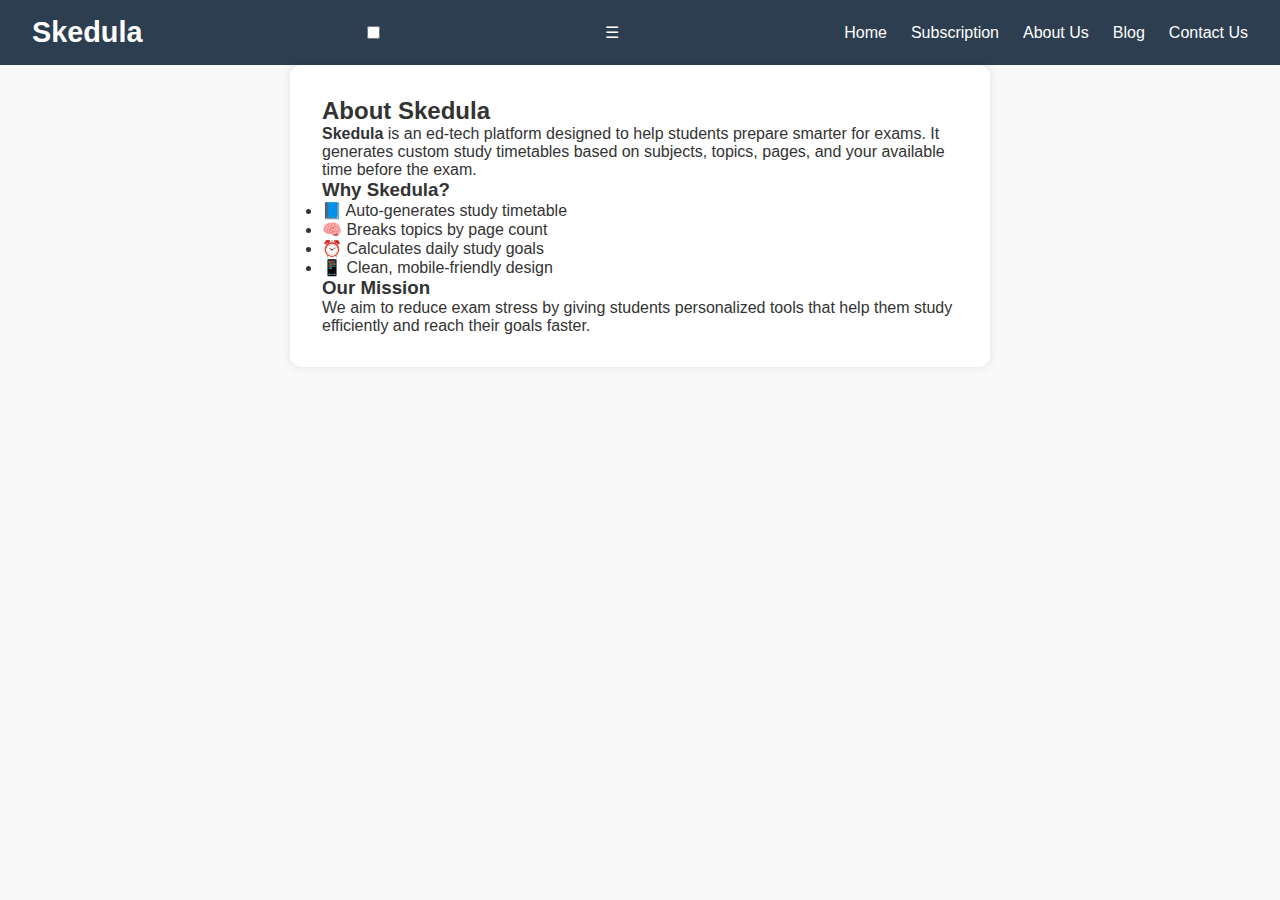
<file: aboutus.html>
<!DOCTYPE html>
<html lang="en">
<head>
  <meta charset="UTF-8" />
  <title>About Us - Skedula</title>
  <link rel="stylesheet" href="style.css" />
</head>
<body>

  <!-- Header -->
  <header>
    <nav class="navbar">
      <div class="logo">Skedula</div>
      <input type="checkbox" id="menu-toggle" />
      <label for="menu-toggle" class="hamburger">&#9776;</label>
      <ul class="nav-links">
        <li><a href="index.html">Home</a></li>
        <li><a href="subscription.html">Subscription</a></li>
        <li><a href="aboutus.html" class="active">About Us</a></li>
        <li><a href="blog.html">Blog</a></li>
        <li><a href="contactus.html">Contact Us</a></li>
      </ul>
    </nav>
  </header>

  <!-- Main Content -->
  <div class="container">
    <h2>About Skedula</h2>
    <p>
      <strong>Skedula</strong> is an ed-tech platform designed to help students prepare smarter for exams. It generates custom study timetables based on subjects, topics, pages, and your available time before the exam.
    </p>
    
    <h3>Why Skedula?</h3>
    <ul>
      <li>📘 Auto-generates study timetable</li>
      <li>🧠 Breaks topics by page count</li>
      <li>⏰ Calculates daily study goals</li>
      <li>📱 Clean, mobile-friendly design</li>
    </ul>

    <h3>Our Mission</h3>
    <p>
      We aim to reduce exam stress by giving students personalized tools that help them study efficiently and reach their goals faster.
    </p>
  </div>

</body>
</html>
</file>
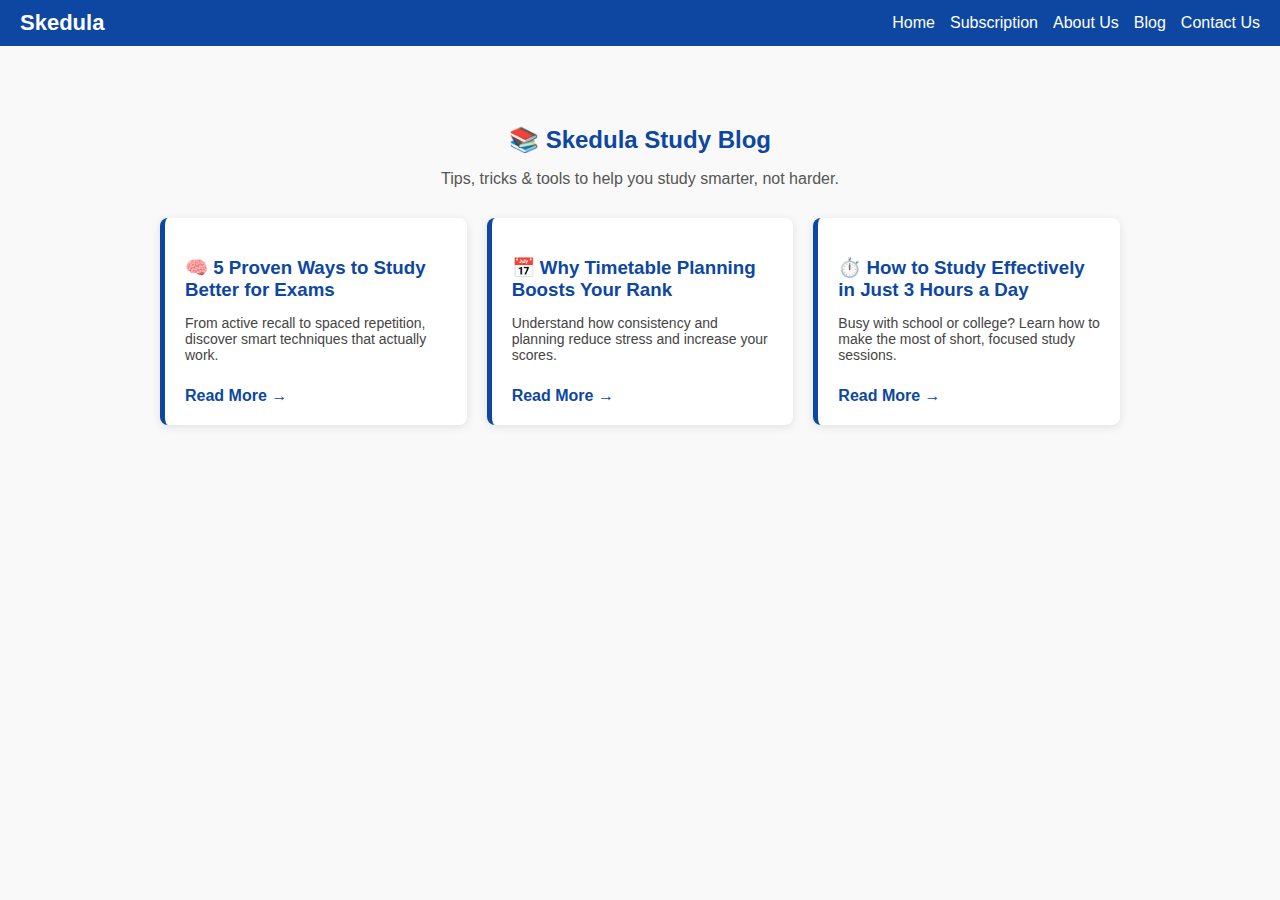
<file: blog.html>
<!DOCTYPE html>
<html lang="en">
<head>
  <meta charset="UTF-8" />
  <title>Skedula Blog</title>
  <link rel="stylesheet" href="blog.css" />
</head>
<body>

  <!-- Header -->
  <header>
    <nav class="navbar">
      <div class="logo">Skedula</div>
      <input type="checkbox" id="menu-toggle" />
      <label for="menu-toggle" class="hamburger">&#9776;</label>
      <ul class="nav-links">
        <li><a href="index.html">Home</a></li>
        <li><a href="subscription.html">Subscription</a></li>
        <li><a href="aboutus.html">About Us</a></li>
        <li><a href="blog.html" class="active">Blog</a></li>
        <li><a href="contactus.html">Contact Us</a></li>
      </ul>
    </nav>
  </header>

  <!-- Blog Container -->
  <section class="blog-container">
    <h2>📚 Skedula Study Blog</h2>
    <p class="intro">Tips, tricks & tools to help you study smarter, not harder.</p>

    <div class="blog-list">

      <article class="blog-card">
        <h3>🧠 5 Proven Ways to Study Better for Exams</h3>
        <p>From active recall to spaced repetition, discover smart techniques that actually work.</p>
        <a href="#">Read More →</a>
      </article>

      <article class="blog-card">
        <h3>📅 Why Timetable Planning Boosts Your Rank</h3>
        <p>Understand how consistency and planning reduce stress and increase your scores.</p>
        <a href="#">Read More →</a>
      </article>

      <article class="blog-card">
        <h3>⏱️ How to Study Effectively in Just 3 Hours a Day</h3>
        <p>Busy with school or college? Learn how to make the most of short, focused study sessions.</p>
        <a href="#">Read More →</a>
      </article>

    </div>
  </section>

</body>
</html>
</file>
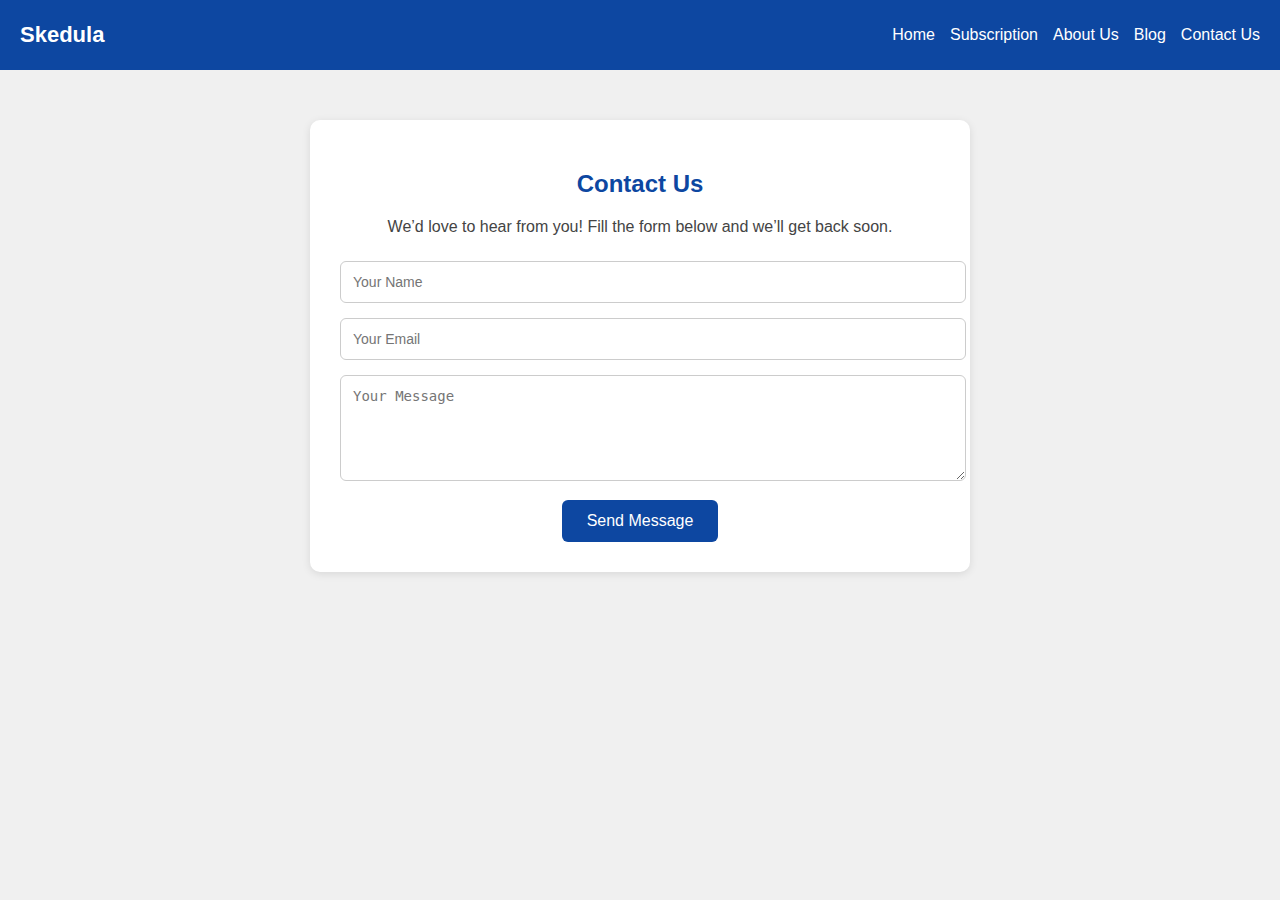
<file: contactus.html>
<!DOCTYPE html>
<html lang="en">
<head>
  <meta charset="UTF-8" />
  <title>Contact Us - Skedula</title>
  <link rel="stylesheet" href="contactus.css" />
</head>
<body>

  <!-- Header -->
  <header>
    <nav class="navbar">
      <div class="logo">Skedula</div>
      <input type="checkbox" id="menu-toggle" />
      <label for="menu-toggle" class="hamburger">&#9776;</label>
      <ul class="nav-links">
        <li><a href="index.html">Home</a></li>
        <li><a href="subscription.html">Subscription</a></li>
        <li><a href="aboutus.html">About Us</a></li>
        <li><a href="blog.html">Blog</a></li>
        <li><a href="contactus.html" class="active">Contact Us</a></li>
      </ul>
    </nav>
  </header>

  <!-- Contact Form Section -->
  <div class="contact-container">
    <h2>Contact Us</h2>
    <p>We’d love to hear from you! Fill the form below and we’ll get back soon.</p>

    <form action="#" method="POST" class="contact-form">
      <input type="text" name="name" placeholder="Your Name" required />
      <input type="email" name="email" placeholder="Your Email" required />
      <textarea name="message" placeholder="Your Message" rows="5" required></textarea>
      <button type="submit" class="btn">Send Message</button>
    </form>
  </div>

</body>
</html>
</file>
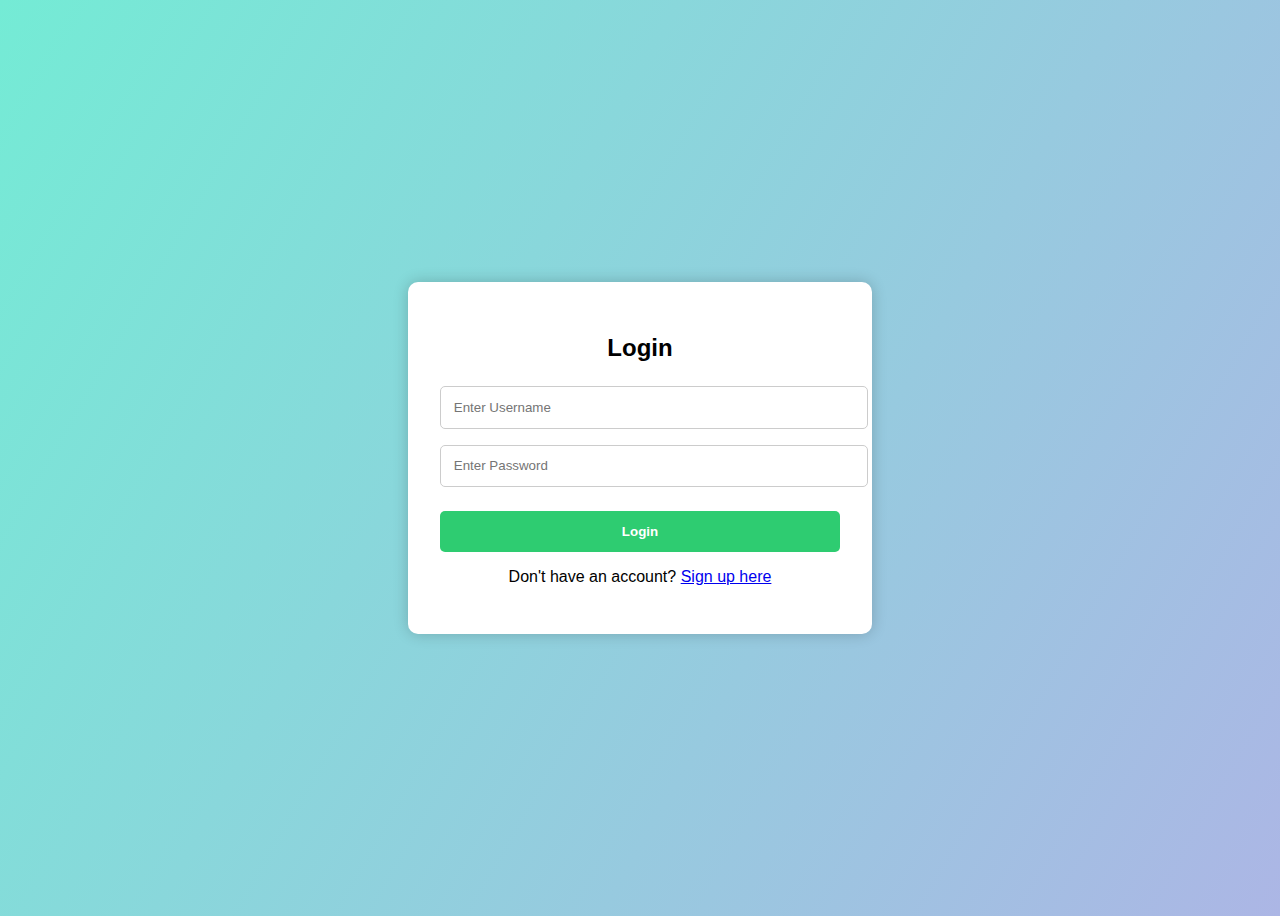
<file: login.html>
<!DOCTYPE html>
<html lang="en">
<head>
  <meta charset="UTF-8" />
  <meta name="viewport" content="width=device-width, initial-scale=1.0"/>
  <title>Login - Skedula</title>
  <link rel="stylesheet" href="auth.css" />
</head>
<body>
  <div class="auth-container">
    <h2>Login</h2>
    <form id="loginForm">
      <input type="text" id="loginUsername" placeholder="Enter Username" required>
      <input type="password" id="loginPassword" placeholder="Enter Password" required>
      <button type="submit">Login</button>
    </form>
    <p>Don't have an account? <a href="signup.html">Sign up here</a></p>
  </div>
  <script>
    document.getElementById("loginForm").addEventListener("submit", function (e) {
      e.preventDefault();
      const username = document.getElementById("loginUsername").value;
      const password = document.getElementById("loginPassword").value;
      const storedUser = JSON.parse(localStorage.getItem("skedula_user"));

      if (storedUser && storedUser.username === username && storedUser.password === password) {
        alert("Login successful!");
        window.location.href = "timetable.html";
      } else {
        alert("Invalid credentials. Try again.");
      }
    });
  </script>
</body>
</html>
</file>
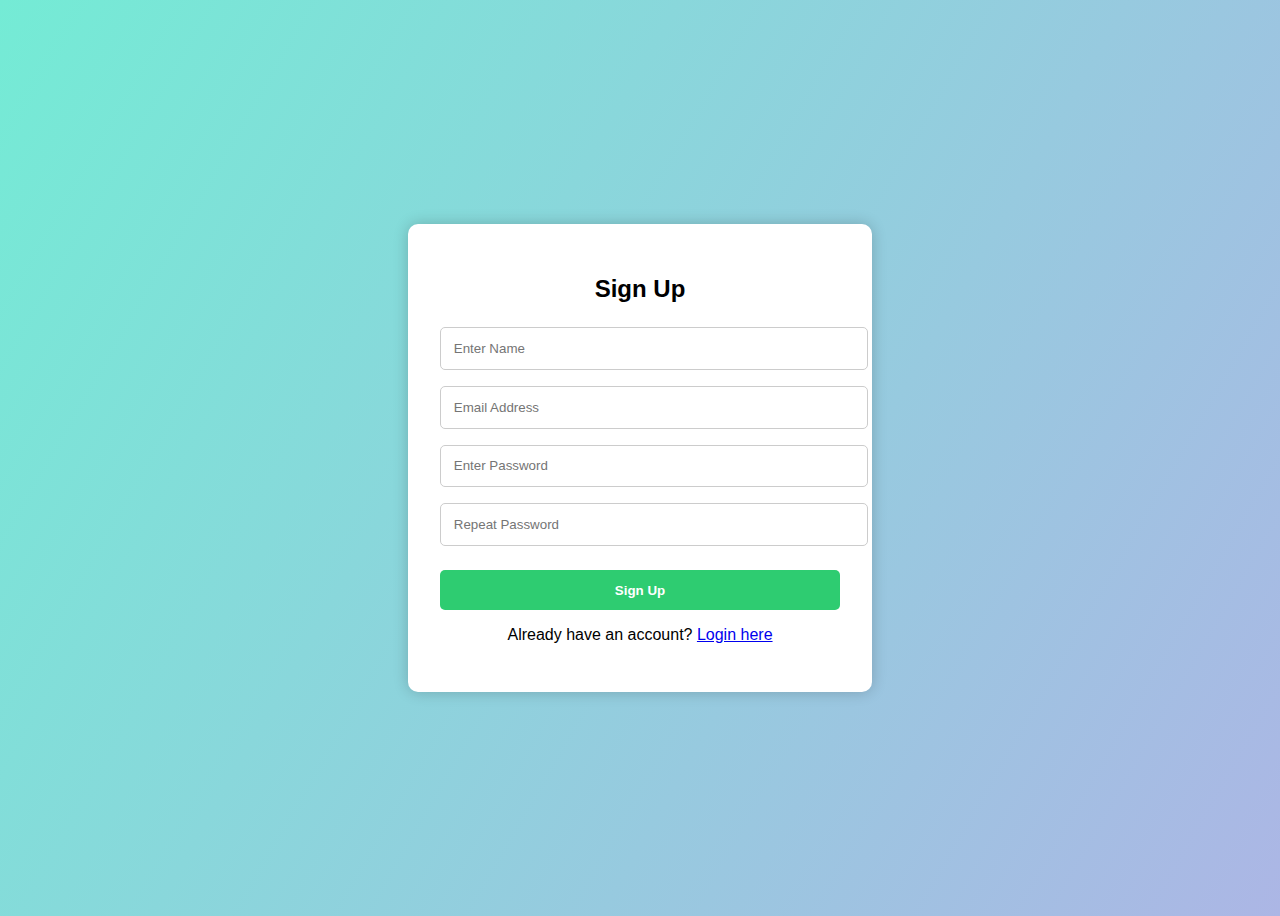
<file: signup.html>
<!DOCTYPE html>
<html lang="en">
<head>
  <meta charset="UTF-8" />
  <meta name="viewport" content="width=device-width, initial-scale=1.0"/>
  <title>Sign Up - Skedula</title>
  <link rel="stylesheet" href="auth.css" />
</head>
<body>
  <div class="auth-container">
    <h2>Sign Up</h2>
    <form id="signupForm">
      <input type="text" id="FullName" placeholder="Enter Name" required>
      <input type="text" id="Email" placeholder="Email Address" required>
      <input type="password" id="signupPassword" placeholder="Enter Password" required>
      <input type="Repeatpassword" id="signupPassword" placeholder="Repeat Password" required>
      <button type="submit">Sign Up</button>
    </form>
    <p>Already have an account? <a href="login.html">Login here</a></p>
  </div>
  <script>
    document.getElementById("signupForm").addEventListener("submit", function (e) {
      e.preventDefault();
      const username = document.getElementById("signupUsername").value;
      const password = document.getElementById("signupPassword").value;
      localStorage.setItem("skedula_user", JSON.stringify({ username, password }));
      alert("Signup successful! You can now log in.");
      window.location.href = "login.html";
    });
  </script>
</body>
</html>
</file>
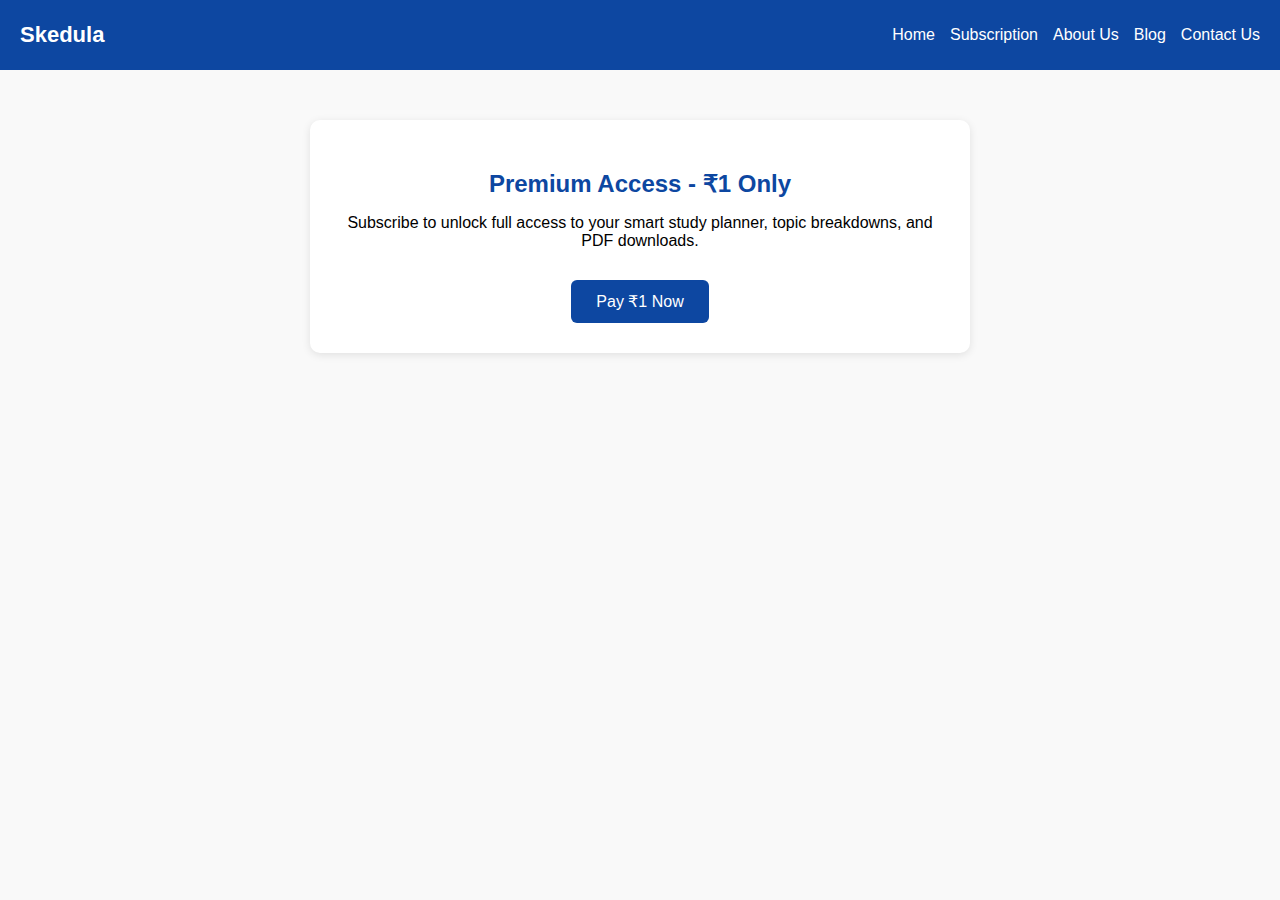
<file: subscription.html>
<!DOCTYPE html>
<html lang="en">
<head>
  <meta charset="UTF-8" />
  <title>Subscribe - Skedula</title>
  <link rel="stylesheet" href="subscription.css" />
  <script src="https://checkout.razorpay.com/v1/checkout.js"></script>
</head>
<body>

  <!-- Navbar -->
  <header>
    <nav class="navbar">
      <div class="logo">Skedula</div>
      <input type="checkbox" id="menu-toggle" />
      <label for="menu-toggle" class="hamburger">&#9776;</label>
      <ul class="nav-links">
        <li><a href="index.html">Home</a></li>
        <li><a href="subscription.html" class="active">Subscription</a></li>
        <li><a href="aboutus.html">About Us</a></li>
        <li><a href="blog.html">Blog</a></li>
        <li><a href="contactus.html">Contact Us</a></li>
      </ul>
    </nav>
  </header>

  <!-- Subscription Container -->
  <div class="container">
    <h2>Premium Access - ₹1 Only</h2>
    <p>Subscribe to unlock full access to your smart study planner, topic breakdowns, and PDF downloads.</p>
    <button class="btn" id="payBtn">Pay ₹1 Now</button>
    <div id="status"></div>
  </div>

  <!-- Razorpay Payment Script -->
  <script>
    document.getElementById("payBtn").onclick = function () {
      var options = {
        key: "YOUR_RAZORPAY_KEY", // Replace with real key
        amount: 1, // 1 INR in paise
        currency: "INR",
        name: "Skedula",
        description: "Premium Access",
        handler: function (response) {
          document.getElementById("status").innerHTML =
            "<p style='color:green;'>✅ Payment successful. Access unlocked!</p>";
          localStorage.setItem("subscribed", "true");
        },
        theme: {
          color: "#0d47a1"
        }
      };
      var rzp = new Razorpay(options);
      rzp.open();
    };
  </script>

</body>
</html>
</file>
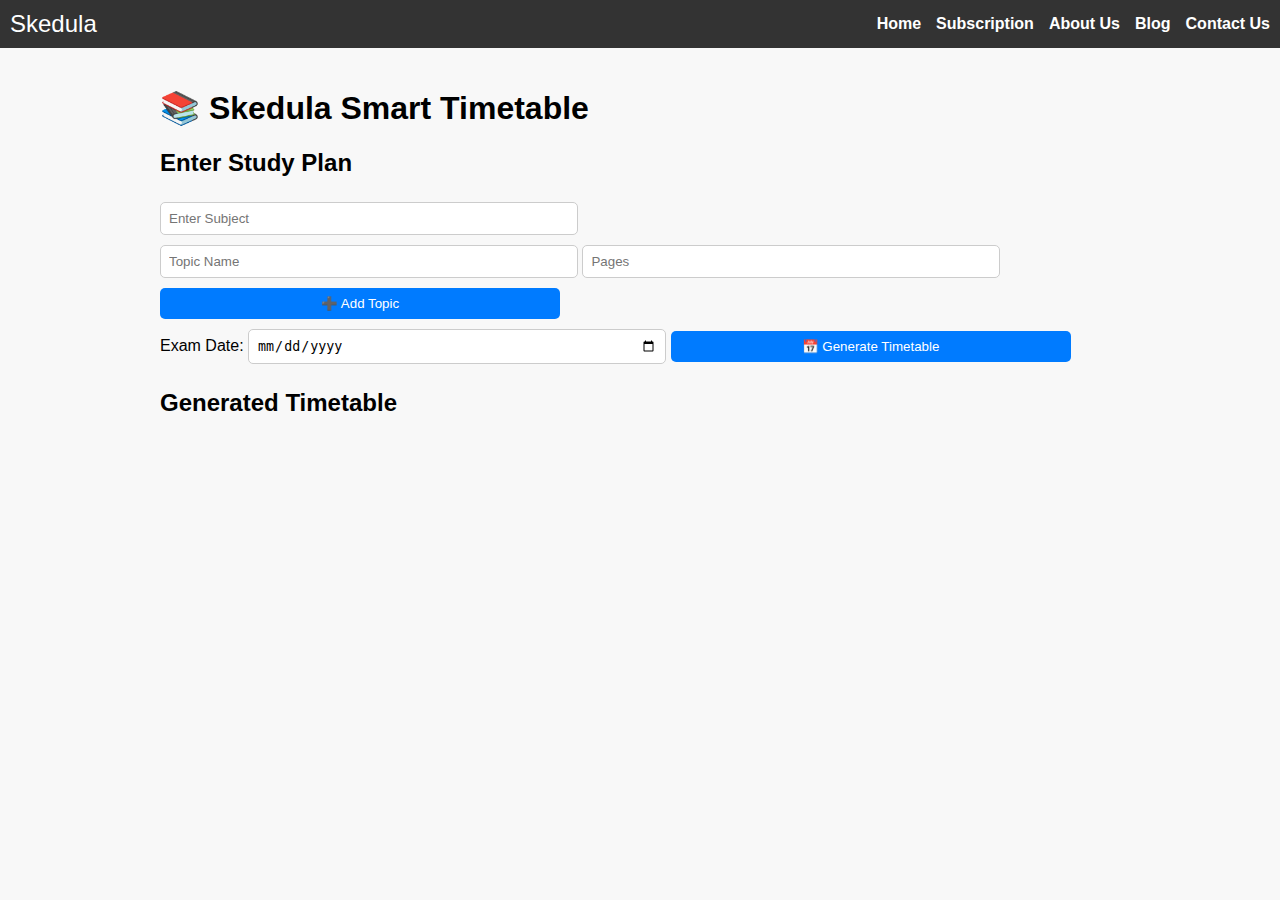
<file: timetable.html>
<!DOCTYPE html><html lang="en">
<head>
  <meta charset="UTF-8">
  <meta name="viewport" content="width=device-width, initial-scale=1.0">
  <title>Skedula Timetable</title>
  <link rel="stylesheet" href="timetable.css">
</head>
<body>
  <header>
    <nav class="navbar">
      <div class="logo">Skedula</div>
      <label for="menu-toggle" class="hamburger">&#9776;</label>
      <ul class="nav-links">
        <li><a href="index.html">Home</a></li>
        <li><a href="subscription.html" class="active">Subscription</a></li>
        <li><a href="aboutus.html">About Us</a></li>
        <li><a href="blog.html">Blog</a></li>
        <li><a href="contactus.html">Contact Us</a></li>
      </ul>
    </nav>
  </header>
  <div class="container">
    <h1>📚 Skedula Smart Timetable</h1><!-- Step 1: Enter Details -->
<section>
  <h2>Enter Study Plan</h2>
  <input type="text" id="subject" placeholder="Enter Subject" required>

  <div id="topicsContainer">
    <div class="topicBlock">
      <input type="text" placeholder="Topic Name" class="topicName" required>
      <input type="number" placeholder="Pages" class="topicPages" required>
    </div>
  </div>
  <button onclick="addTopicField()">➕ Add Topic</button>
<br>
  <label for="examDate">Exam Date:</label>
  <input type="date" id="examDate" required>

  <button onclick="generateTimetable()">📅 Generate Timetable</button>
</section>

<!-- Step 2: Show Output -->
<section>
  <h2>Generated Timetable</h2>
  <div id="timetableResult"></div>
</section>

  </div>  <script src="timetable.js"></script></body>
</html>
</file>
<file: style.css>
* {
  margin: 0;
  padding: 0;
  box-sizing: border-box;
  font-family: "Segoe UI", sans-serif;
}

body {
  background-color: #f9f9f9;
  color: #333;
}
#particles-js {
  position: fixed;
  width: 100%;
  height: 100%;
  top: 0;
  left: 0;
  background: #0d47a1;
  z-index: -1;
}
.container {
  padding: 2rem;
  max-width: 700px;
  margin: auto;
  background: white;
  border-radius: 12px;
  box-shadow: 0 0 10px rgba(0,0,0,0.1);
}

form label {
  display: block;
  margin-top: 1rem;
  font-weight: bold;
}

form input, form button {
  width: 100%;
  padding: 0.5rem;
  margin-top: 0.3rem;
  border-radius: 6px;
  border: 1px solid #ccc;
}

form button {
  background-color: #2ecc71;
  color: white;
  border: none;
  font-size: 1rem;
  cursor: pointer;
  margin-top: 1.5rem;
}

form button:hover {
  background-color: #27ae60;
}

.topic-entry {
  display: flex;
  gap: 10px;
  margin-top: 0.5rem;
}

.navbar {
  display: flex;
  justify-content: space-between;
  align-items: center;
  padding: 1rem 2rem;
  background-color: #2c3e50;
  color: white;
}

.logo {
  font-size: 1.8rem;
  font-weight: bold;
}

.nav-links {
  list-style: none;
  display: flex;
  gap: 1.5rem;
}

.nav-links a {
  text-decoration: none;
  color: white;
  font-weight: 500;
}

.auth-buttons .btn {
  margin-left: 1rem;
  text-decoration: none;
  color: white;
  background-color: #3498db;
  padding: 0.5rem 1rem;
  border-radius: 5px;
}

.hero {
  padding: 5rem 2rem;
  text-align: center;
  background: linear-gradient(to right, #74ebd5, #9face6);
}

.hero h1 {
  font-size: 3rem;
  margin-bottom: 1rem;
}

.hero p {
  font-size: 1.2rem;
  margin-bottom: 2rem;
}

.btn-primary {
  background-color: #2ecc71;
  padding: 1rem 2rem;
  color: white;
  text-decoration: none;
  font-weight: bold;
  border-radius: 10px;
}
.timetable-section {
  margin-top: 40px;
  background: white;
  border-radius: 10px;
  padding: 20px;
  box-shadow: 0 4px 15px rgba(0, 0, 0, 0.1);
  overflow-x: auto;
}

table.timetable {
  width: 100%;
  border-collapse: collapse;
  font-size: 14px;
}

table.timetable th,
table.timetable td {
  border: 1px solid #ccc;
  padding: 12px;
  text-align: center;
}

table.timetable th {
  background-color: #0d47a1;
  color: white;
}

.study {
  background-color: #e3f2fd;
}

.revision {
  background-color: #fff3e0;
}

.break {
  background-color: #fce4ec;
  font-style: italic;
}


footer {
  padding: 1rem;
  text-align: center;
  background-color: #2c3e50;
  color: white;
}
</file>
<file: blog.css>
body {
  font-family: 'Segoe UI', sans-serif;
  margin: 0;
  background-color: #f9f9f9;
}

.navbar {
  background-color: #0d47a1;
  padding: 10px 20px;
  color: white;
  display: flex;
  justify-content: space-between;
  align-items: center;
}

.logo {
  font-size: 22px;
  font-weight: bold;
}

.nav-links {
  list-style: none;
  display: flex;
  gap: 15px;
  padding: 0;
  margin: 0;
}

.nav-links a {
  color: white;
  text-decoration: none;
}

.hamburger {
  display: none;
  font-size: 26px;
  cursor: pointer;
}

#menu-toggle {
  display: none;
}

.blog-container {
  max-width: 960px;
  margin: 40px auto;
  padding: 20px;
}

.blog-container h2 {
  text-align: center;
  color: #0d47a1;
  margin-bottom: 10px;
}

.intro {
  text-align: center;
  font-size: 16px;
  color: #555;
  margin-bottom: 30px;
}

.blog-list {
  display: grid;
  grid-template-columns: repeat(auto-fit, minmax(280px, 1fr));
  gap: 20px;
}

.blog-card {
  background: #fff;
  padding: 20px;
  border-left: 5px solid #0d47a1;
  border-radius: 8px;
  box-shadow: 0 2px 10px rgba(0,0,0,0.1);
  transition: transform 0.2s;
}

.blog-card:hover {
  transform: translateY(-5px);
}

.blog-card h3 {
  color: #0d47a1;
  margin-bottom: 10px;
}

.blog-card p {
  font-size: 14px;
  color: #444;
}

.blog-card a {
  display: inline-block;
  margin-top: 10px;
  color: #0d47a1;
  font-weight: bold;
  text-decoration: none;
}

.blog-card a:hover {
  text-decoration: underline;
}

/* Responsive */
@media screen and (max-width: 768px) {
  .nav-links {
    display: none;
    flex-direction: column;
    width: 100%;
    background: #0d47a1;
  }

  #menu-toggle:checked + .hamburger + .nav-links {
    display: flex;
  }

  .hamburger {
    display: block;
  }
}
</file>
<file: contactus.css>
body {
  font-family: 'Segoe UI', sans-serif;
  margin: 0;
  background: #f0f0f0;
}

.navbar {
  background-color: #0d47a1;
  padding: 10px 20px;
  color: white;
  display: flex;
  justify-content: space-between;
  align-items: center;
}

.logo {
  font-size: 22px;
  font-weight: bold;
}

.nav-links {
  list-style: none;
  display: flex;
  gap: 15px;
}

.nav-links a {
  color: white;
  text-decoration: none;
}

.hamburger {
  display: none;
  font-size: 26px;
  cursor: pointer;
}

#menu-toggle {
  display: none;
}

.contact-container {
  max-width: 600px;
  margin: 50px auto;
  background: white;
  padding: 30px;
  border-radius: 10px;
  box-shadow: 0 2px 8px rgba(0,0,0,0.1);
  text-align: center;
}

.contact-container h2 {
  color: #0d47a1;
}

.contact-container p {
  color: #444;
  margin-bottom: 25px;
}

.contact-form input,
.contact-form textarea {
  width: 100%;
  padding: 12px;
  margin-bottom: 15px;
  border-radius: 6px;
  border: 1px solid #ccc;
  font-size: 14px;
}

.btn {
  background: #0d47a1;
  color: white;
  border: none;
  padding: 12px 25px;
  font-size: 16px;
  border-radius: 6px;
  cursor: pointer;
}

.btn:hover {
  background: #08306b;
}

/* Responsive */
@media screen and (max-width: 768px) {
  .nav-links {
    display: none;
    flex-direction: column;
    width: 100%;
    background: #0d47a1;
  }

  #menu-toggle:checked + .hamburger + .nav-links {
    display: flex;
  }

  .hamburger {
    display: block;
  }
}
</file>
<file: auth.css>
body {
  font-family: Arial, sans-serif;
  background: linear-gradient(120deg, #74ebd5, #acb6e5);
  height: 100vh;
  display: flex;
  justify-content: center;
  align-items: center;
}

.auth-container {
  background: white;
  padding: 2rem;
  border-radius: 10px;
  width: 100%;
  max-width: 400px;
  box-shadow: 0 0 15px rgba(0,0,0,0.2);
  text-align: center;
}

.auth-container h2 {
  margin-bottom: 1rem;
}

.auth-container input {
  width: 100%;
  padding: 0.8rem;
  margin: 0.5rem 0;
  border-radius: 5px;
  border: 1px solid #ccc;
}

.auth-container button {
  width: 100%;
  padding: 0.8rem;
  background-color: #2ecc71;
  border: none;
  color: white;
  font-weight: bold;
  border-radius: 5px;
  margin-top: 1rem;
  cursor: pointer;
}

.auth-container p {
  margin-top: 1rem;
}
</file>
<file: subscription.css>
body {
  font-family: 'Segoe UI', sans-serif;
  margin: 0;
  background: #f9f9f9;
}

.navbar {
  background: #0d47a1;
  color: white;
  padding: 10px 20px;
  display: flex;
  justify-content: space-between;
  align-items: center;
}

.logo {
  font-weight: bold;
  font-size: 22px;
}

.nav-links {
  list-style: none;
  display: flex;
  gap: 15px;
}

.nav-links a {
  color: white;
  text-decoration: none;
}

.hamburger {
  display: none;
  font-size: 26px;
  cursor: pointer;
}

#menu-toggle {
  display: none;
}

.container {
  max-width: 600px;
  margin: 50px auto;
  padding: 30px;
  background: white;
  border-radius: 10px;
  box-shadow: 0 2px 8px rgba(0,0,0,0.1);
  text-align: center;
}

h2 {
  color: #0d47a1;
  margin-bottom: 15px;
}

p {
  margin-bottom: 30px;
}

.btn {
  background: #0d47a1;
  color: white;
  padding: 12px 25px;
  font-size: 16px;
  border: none;
  border-radius: 6px;
  cursor: pointer;
}

.btn:hover {
  background: #08306b;
}

@media screen and (max-width: 768px) {
  .nav-links {
    display: none;
    flex-direction: column;
    width: 100%;
    background: #0d47a1;
  }

  #menu-toggle:checked + .hamburger + .nav-links {
    display: flex;
  }

  .hamburger {
    display: block;
  }
}
</file>
<file: timetable.css>
/* Reset & base styling */
body {
  font-family: Arial, sans-serif;
  margin: 0;
  padding: 0;
  background: #f8f8f8;
}

/* Container layout */
.container {
  max-width: 960px;
  margin: auto;
  padding: 20px;
}

/* Input fields, dropdown, and buttons */
input, select, button {
  padding: 8px;
  margin: 5px 0;
  width: 100%;
  max-width: 400px;
  border: 1px solid #ccc;
  border-radius: 5px;
}

/* Button styles */
button {
  background: #007bff;
  color: white;
  border: none;
  cursor: pointer;
  transition: background 0.3s;
}

button:hover {
  background: #0056b3;
}

/* Timetable result section */
.timetable-section {
  overflow-x: auto;
  max-height: 600px;
  overflow-y: scroll;
  margin-top: 20px;
  border: 1px solid #ccc;
  background: white;
  padding: 10px;
  border-radius: 8px;
}

/* Table styles */
table {
  width: 100%;
  border-collapse: collapse;
  margin-bottom: 20px;
}

th, td {
  padding: 10px;
  border: 1px solid #ccc;
  text-align: center;
}

/* Study block */
.study {
  background-color: #e6f7ff;
}

/* Revision block */
.revision {
  background-color: #fff3cd;
}

/* Break block */
.break {
  background-color: #e2e3e5;
}

/* Navbar */
.navbar {
  background: #333;
  padding: 10px;
  color: white;
  display: flex;
  justify-content: space-between;
  align-items: center;
}

.navbar .logo {
  font-size: 1.5em;
}

.navbar .nav-links {
  list-style: none;
  display: flex;
  gap: 15px;
  margin: 0;
  padding: 0;
}

.navbar .nav-links li {
  display: inline;
}

.navbar .nav-links a {
  color: white;
  text-decoration: none;
  font-weight: bold;
}

.navbar .nav-links a:hover {
  text-decoration: underline;
}

/* Hamburger menu (if needed for mobile) */
.hamburger {
  display: none;
}

/* Optional: Responsive */
@media (max-width: 768px) {
  .navbar .nav-links {
    flex-direction: column;
    gap: 10px;
  }
}
</file>
